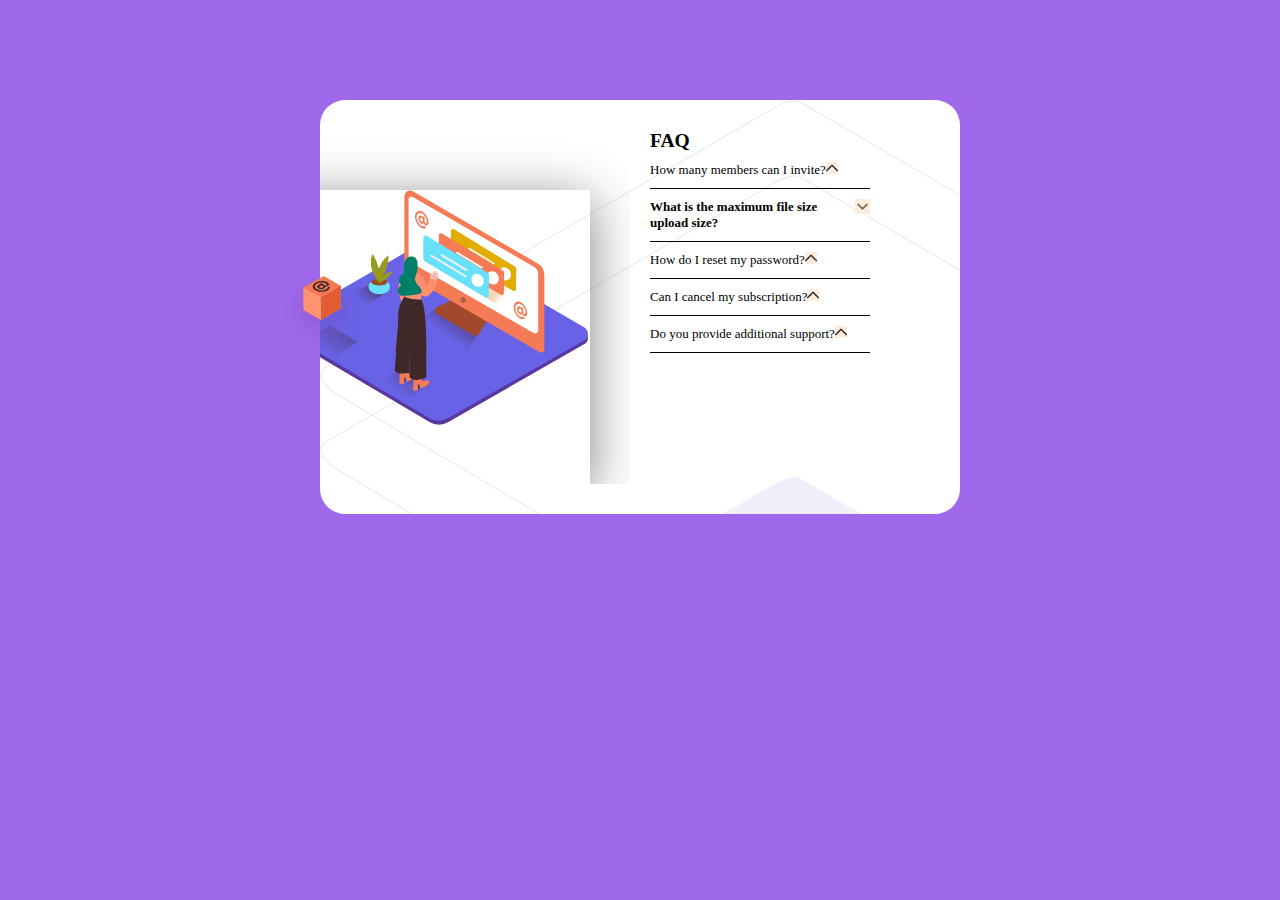
<file: index.html>
<html lang="en">
<head>
    <meta charset="UTF-8">
    <meta http-equiv="X-UA-Compatible" content="IE=edge">
    <meta name="viewport" content="width=device-width, initial-scale=1.0">
    <title>Document</title>
    <link rel="stylesheet" href="card.css">
</head>
<body>
    <div class="maincont">
        
            <div class="cont1">
               
                    <img id="womanillustrate" src="imagos/illustration-woman-online-desktop.svg" alt="">
                
                
                    <img id="boxillustrate" src="imagos/illustration-box-desktop.svg" alt="">
                
            </div>
            <div class="cont2"> 
                            
                <h2>FAQ</h2>
                <details id="parad">
                    <summary>
                        How many members can I invite?
                        <div><img id ="iconimage" src="imagos/upload.png" alt=""></div>
                    </summary>                    
                </details>               
                
                <details id="paradd">
                    <summary style="font-weight: bold;">
                        What is the maximum file size upload size?
                        <div><img id="iconimaged" src="imagos/down-arrow.png" alt=""></div>
                    </summary>
                    No more than 2GB. All files in your account must fit your allotted storage space
                </details>
                
                <details id="parad">
                    <summary>
                        How do I reset my password?
                        <div><img id="iconimage" src="imagos/upload.png" alt=""></div>
                    </summary>
                </details>
                
                <details id="parad">
                    <summary>
                        Can I cancel my subscription?
                        <div><img id="iconimage" src="imagos/upload.png" alt=""></div>
                    </summary>                    
                </details>
                
                <details id="parad">
                    <summary>
                        Do you provide additional support?
                        <div><img id="iconimage" src="imagos/upload.png" alt=""></div>
                    </summary>                    
                </details>                
            </div>
        
    </div>
</body>
</html>
</file>
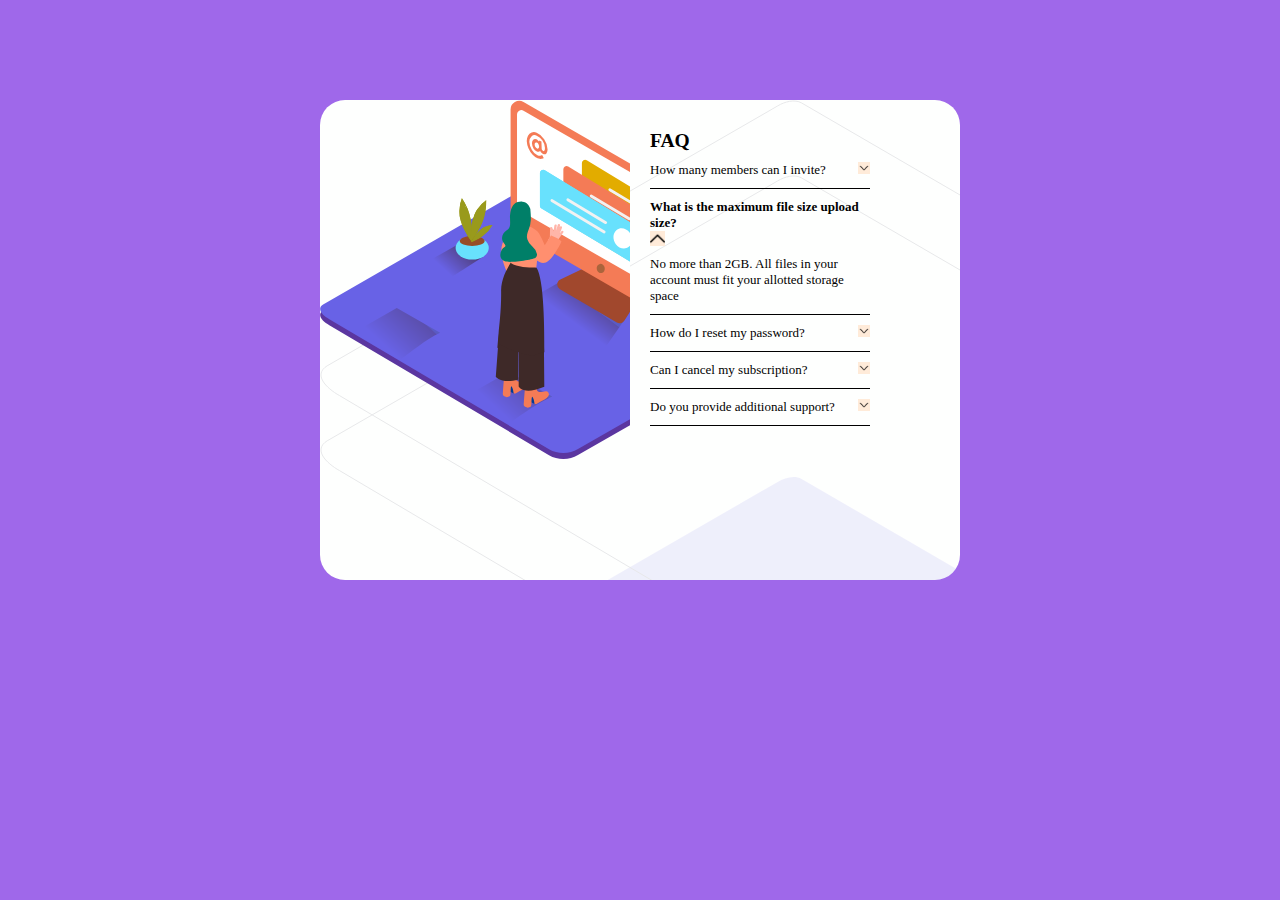
<file: card.html>
<html lang="en">
<head>
    <meta charset="UTF-8">
    <meta http-equiv="X-UA-Compatible" content="IE=edge">
    <meta name="viewport" content="width=device-width, initial-scale=1.0">
    <title>Document</title>
    <link rel="stylesheet" href="card.css">
</head>
<body>
    <div class="maincont">
        
            <div class="cont1">
                <img src="imagos/illustration-woman-online-desktop.svg" alt="">
            </div>
            <div class="cont2"> 
                            
                <h2>FAQ</h2>
                <div id="parad">
                    <p>How many members can I invite?</p>
                    <img id ="iconimage" src="imagos/down-arrow.png" alt="">
                </div>               
                
                <div id="paradd">
                    <p style="font-weight: bold;">What is the maximum file size upload size?</p>
                    <img id="iconimaged" src="imagos/upload.png" alt="">
                    <p style="padding-top: 10px;">No more than 2GB. All files in your account must fit your allotted storage space</p>
                </div>
                
                <div id="parad">
                    <p>How do I reset my password?</p>
                    <img id="iconimage" src="imagos/down-arrow.png" alt="">
                </div>
                
                <div id="parad">
                    <p>Can I cancel my subscription?</p>
                    <img id="iconimage" src="imagos/down-arrow.png" alt="">
                </div>
                
                <div id="parad">
                    <p>Do you provide additional support?</p>
                    <img id="iconimage" src="imagos/down-arrow.png" alt="">
                </div>                
            </div>
        
    </div>
</body>
</html>
</file>
<file: card.css>
* {
    padding: 0;
    margin: 0;
}

body {
    height: 60vh;
    width: 50vw;
    background-color: #9f68ea;
    margin: auto;
    
}

.maincont {
    display: grid;
    height: auto;
    max-width: 50vw;
    grid-template-columns: repeat(2, minmax(0, 1fr));
    column-gap: 20px;
    /* grid-row: 1fr; */
    background-color: #fefffe;
    
    margin-top: 100px;
    margin-bottom: 50px;
    /* column-gap: 30px; */
    border-radius: 25px;
    padding-bottom: 30px;
    background-image: url(imagos/bg-pattern-desktop.svg);
}

.cont1 {
    grid-template-columns: 1;
    display: flex;
    flex-wrap: wrap;
    flex-direction: column;
    overflow: auto;
    
    /* margin-top: 20px;
    padding-top: 30px; */
    /* background-image: url(imagos/illustration-box-desktop.svg);
    background-repeat: no-repeat;
    background-position: cover; */
}
summary {
    display: flex;
    justify-content: space-between;
}

#womanillustrate {
    width: 100%;
    height: auto;
    position: relative;
    margin-top: 90px;
    transform: translateX(-40px);
    box-shadow: 0px 10px 50px gray;
    /* position: absolute; */
    /* clip: rect(0px 100px 100px 100px); */
}
#boxillustrate {
    position: fixed;
    width: 80px;
    margin-top: 175px;
    transform: translateX(-38px);
}

.cont2 {
    grid-template-columns: 2;
    display: flex;
    flex-direction: column;
    flex-wrap: wrap;
    
    padding-top: 30px;
    padding-right: 90px;
    font-family: cursive;
    font-size: 13px;
   
}

#iconimaged {
    height: 15px;
    background-color: #ffebd9;
}

#iconimage {
    height: 12px;
    background-color: #ffebd9;
}

#parad {
    border-bottom: 0.5px solid;
    padding-bottom: 10px;
    padding-top: 10px;
    display: flex;
    justify-content: space-between;
}

#paradd {
    border-bottom: 0.5px solid;
    padding-bottom: 10px;
    padding-top: 10px;
    display: flex;
    flex-wrap: wrap;
    justify-content: space-between;
}
</file>
